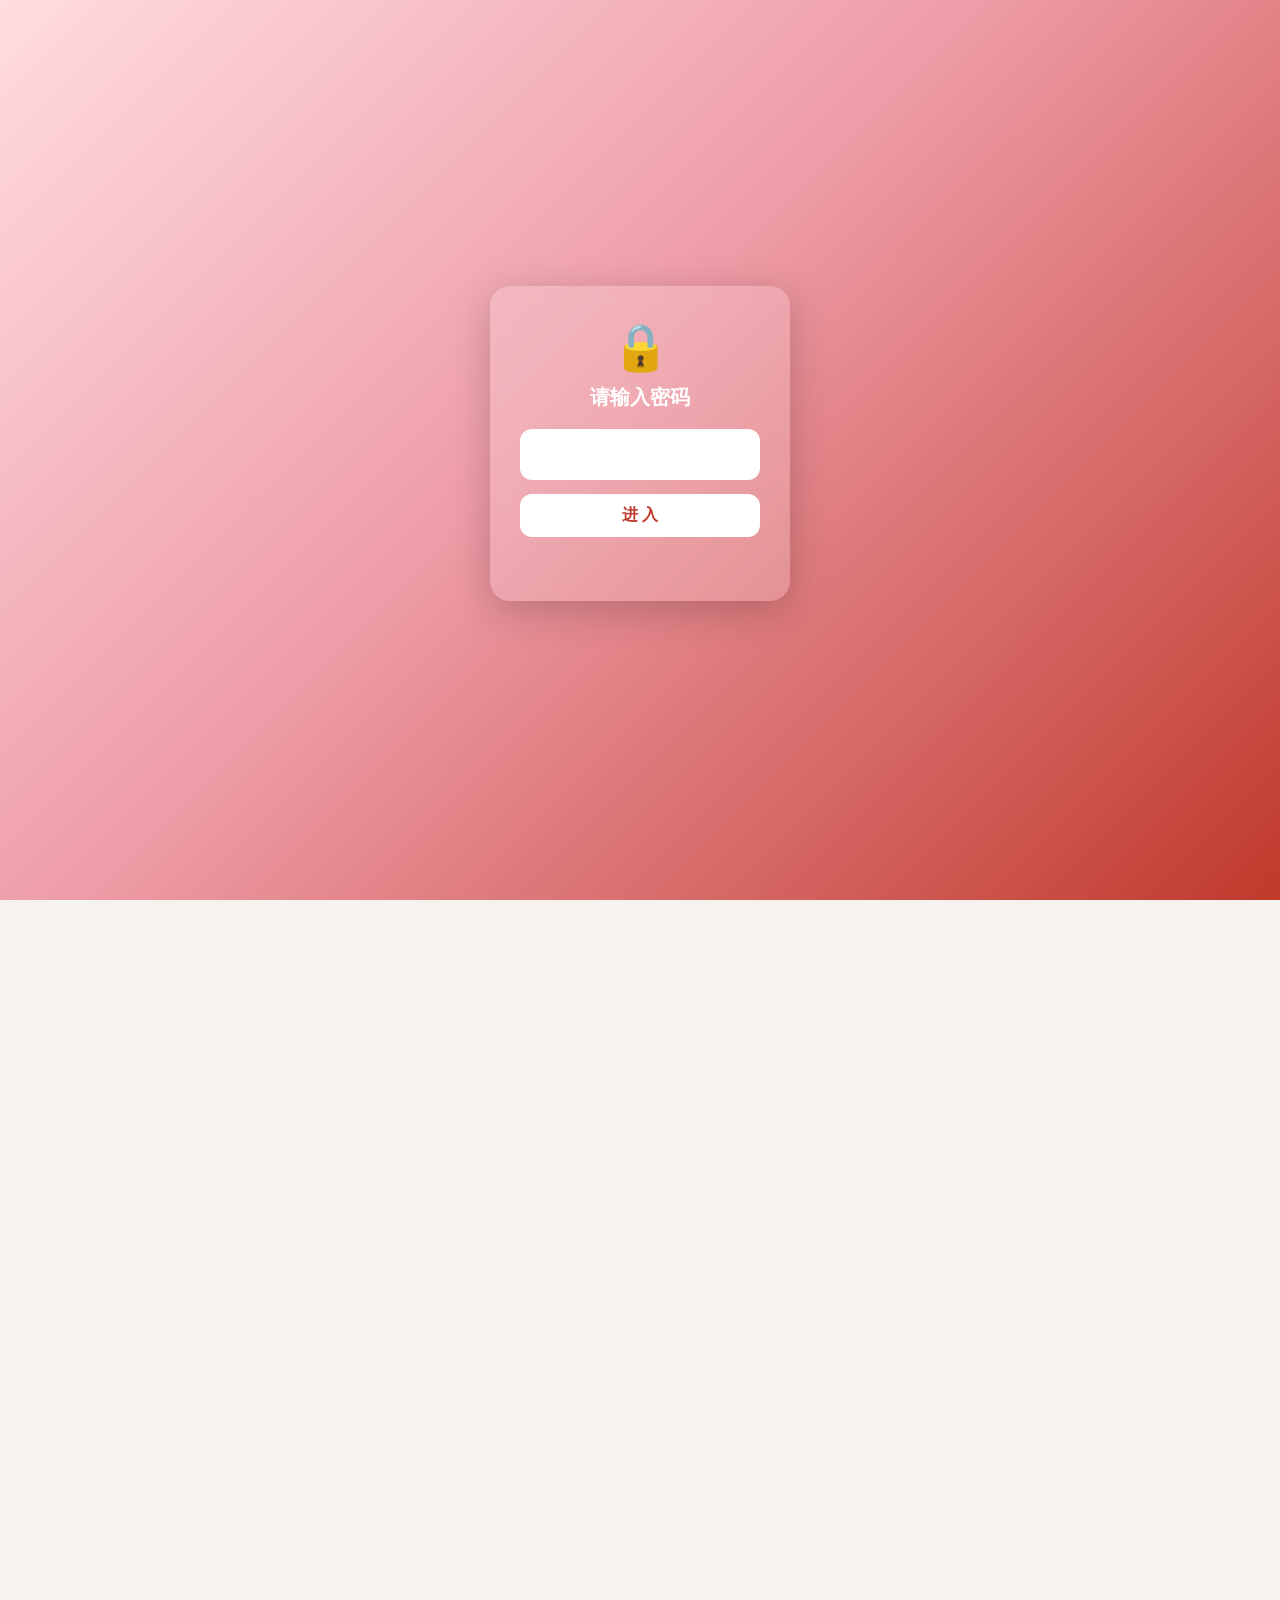
<file: gallery.html>
<!DOCTYPE html>
<html lang="zh-CN">
<head>
<meta charset="UTF-8">
<meta name="viewport" content="width=device-width, initial-scale=1.0">
<title>和宝宝的100天旅游 · 图集</title>
<script src="js/gate.js"></script>
<link rel="stylesheet" href="css/style.css">
<link rel="manifest" href="manifest.webmanifest"><meta name="theme-color" content="#c0392b"><link rel="icon" href="icons/icon.svg">
<style>
  body { background: #f6f3ef; height: auto; }
  .wrap { max-width: 1200px; margin: 0 auto; padding: 20px 16px 40px; }
  h1 { font-size: 24px; margin: 6px 0 4px; }
  .intro { color: #777; font-size: 13px; margin: 0 0 14px; }
  .filters { display: flex; gap: 8px; flex-wrap: wrap; margin-bottom: 16px; }
  .filters .chip { font-size: 13px; padding: 5px 14px; }
  .grid { columns: 3 300px; column-gap: 14px; }
  .card { break-inside: avoid; margin-bottom: 14px; background: #fff; border-radius: 10px; overflow: hidden; box-shadow: 0 2px 8px rgba(0,0,0,.08); cursor: zoom-in; transition: transform .15s; }
  .card:hover { transform: translateY(-3px); box-shadow: 0 6px 18px rgba(0,0,0,.15); }
  .card img { width: 100%; display: block; background: #eee; }
  .card .cap { padding: 8px 12px 10px; }
  .card .cap b { font-size: 15px; }
  .card .cap .g { float: right; font-size: 11px; color: #fff; background: #e67e22; border-radius: 8px; padding: 1px 7px; }
  .card .cap .by { font-size: 11px; color: #aaa; margin-top: 3px; overflow: hidden; text-overflow: ellipsis; white-space: nowrap; }
  #lb { position: fixed; inset: 0; background: rgba(0,0,0,.92); z-index: 5000; display: none; flex-direction: column; align-items: center; justify-content: center; }
  #lb img { max-width: 92vw; max-height: 78vh; border-radius: 6px; }
  #lb .info { color: #ddd; text-align: center; margin-top: 12px; font-size: 14px; max-width: 90vw; }
  #lb .info .by { font-size: 12px; color: #999; margin-top: 4px; }
  #lb .info a { color: #f39c12; }
  #lb .nav { position: absolute; top: 50%; transform: translateY(-50%); font-size: 40px; color: #fff; background: none; border: none; cursor: pointer; padding: 20px; }
  #lb .prev { left: 0; } #lb .next { right: 0; }
  #lb .close { position: absolute; top: 10px; right: 16px; font-size: 30px; color: #fff; background: none; border: none; cursor: pointer; }
  footer { color: #999; font-size: 12px; margin-top: 20px; line-height: 1.7; }
</style>
</head>
<body>
<nav class="topnav">
  <a class="brand" href="index.html">💕 和宝宝的100天旅游</a>
  <a class="nav" href="index.html">🗺️ 地图</a>
  <a class="nav" href="guide.html">📖 攻略</a>
  <a class="nav" href="weather.html">🌤️ 天气</a>
  <a class="nav on" href="gallery.html">📷 图集</a>
</nav>
<div class="wrap">
  <h1>📷 看见广州</h1>
  <p class="intro">出发前先“云逛”一遍：城市地标、岭南古建、街巷烟火、珠江风光和广州味道。点击图片放大，点「在地图上看」直接定位。</p>
  <div class="filters" id="filters"></div>
  <div class="grid" id="grid"></div>
  <footer>
    图片来源：<a href="https://commons.wikimedia.org" target="_blank">Wikimedia Commons</a>，均为知识共享（CC）或公有领域授权，
    每张图片的作者与授权协议见图片说明，点击“原图页面”可查看详情。使用时请保留署名并遵守相应协议。
  </footer>
</div>
<div id="lb">
  <button class="close" title="关闭 (Esc)">✕</button>
  <button class="nav prev" title="上一张 (←)">‹</button>
  <img id="lbImg" alt="">
  <div class="info" id="lbInfo"></div>
  <button class="nav next" title="下一张 (→)">›</button>
</div>
<script src="js/common.js"></script>
<script src="data/photos.js"></script>
<script>
const esc = GZ.esc, PHOTOS = window.PHOTOS || [];
const GROUPS = ["全部", ...new Set(PHOTOS.map(p => p.group))];
let group = "全部", shown = [], idx = 0;
function renderFilters() {
  const box = document.getElementById("filters"); box.innerHTML = "";
  GROUPS.forEach(g => { const c = document.createElement("span"); c.className = "chip" + (g === group ? " on" : "");
    if (g === group) c.style.background = "#c0392b";
    c.textContent = g + (g === "全部" ? ` (${PHOTOS.length})` : ` (${PHOTOS.filter(p => p.group === g).length})`);
    c.onclick = () => { group = g; renderFilters(); renderGrid(); }; box.appendChild(c); });
}
function renderGrid() {
  shown = PHOTOS.filter(p => group === "全部" || p.group === group);
  const grid = document.getElementById("grid"); grid.innerHTML = "";
  shown.forEach((p, i) => {
    const c = document.createElement("div"); c.className = "card"; c.id = "p_" + i;
    c.innerHTML = `<img src="${p.file.replace("photos/", "photos/thumb/")}" loading="lazy" alt="${esc(p.title)}"><div class="cap"><span class="g">${esc(p.group)}</span><b>${esc(p.title)}</b>
      <div class="by">© ${esc(p.author)} · ${esc(p.license)}</div></div>`;
    c.onclick = () => openLb(i); grid.appendChild(c);
  });
}
function openLb(i) {
  idx = (i + shown.length) % shown.length; const p = shown[idx];
  document.getElementById("lbImg").src = p.file;
  document.getElementById("lbInfo").innerHTML = `<b>${esc(p.title)}</b>
    ${p.spot ? ` · <a href="index.html#spot=${encodeURIComponent(p.spot)}">📍 在地图上看</a>` : ` · <a href="index.html">去地图找美食</a>`}
    <div class="by">© ${esc(p.author)} · ${esc(p.license)} · <a href="${esc(p.source)}" target="_blank">原图页面</a> · ${idx + 1}/${shown.length}</div>`;
  document.getElementById("lb").style.display = "flex";
}
const lb = document.getElementById("lb");
lb.querySelector(".close").onclick = () => lb.style.display = "none";
lb.querySelector(".prev").onclick = e => { e.stopPropagation(); openLb(idx - 1); };
lb.querySelector(".next").onclick = e => { e.stopPropagation(); openLb(idx + 1); };
lb.onclick = e => { if (e.target === lb) lb.style.display = "none"; };
document.addEventListener("keydown", e => { if (lb.style.display !== "flex") return;
  if (e.key === "Escape") lb.style.display = "none"; if (e.key === "ArrowLeft") openLb(idx - 1); if (e.key === "ArrowRight") openLb(idx + 1); });
renderFilters(); renderGrid();
// gallery.html#陈家祠 —— 从地图弹窗跳过来时直接打开对应图片
const h = decodeURIComponent(location.hash.slice(1));
if (h) { const i = shown.findIndex(p => p.spot === h || p.title === h); if (i >= 0) setTimeout(() => openLb(i), 200); }
</script>
</body>
</html>
</file>
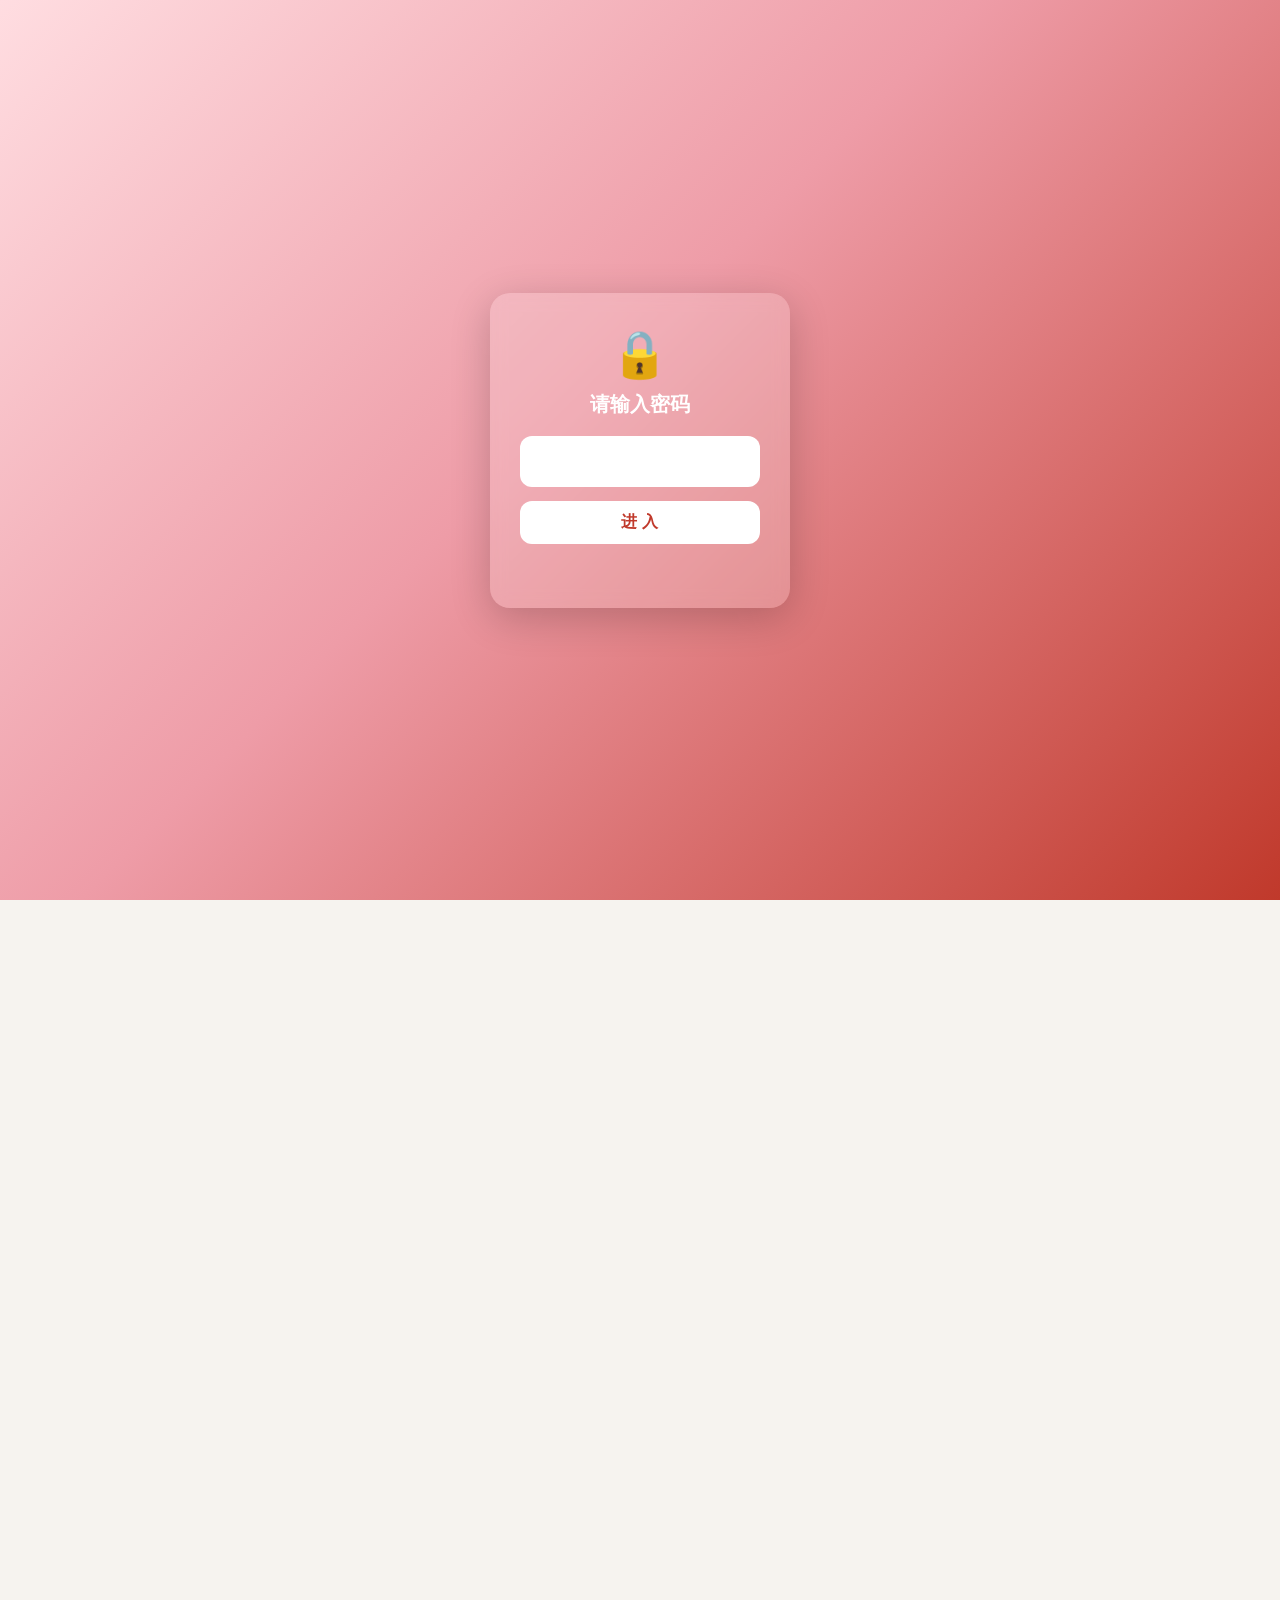
<file: guide.html>
<!DOCTYPE html>
<html lang="zh-CN">
<head>
<meta charset="UTF-8">
<meta name="viewport" content="width=device-width, initial-scale=1.0">
<title>和宝宝的100天旅游 · 攻略</title>
<script src="js/gate.js"></script>
<link rel="stylesheet" href="css/style.css">
<link rel="manifest" href="manifest.webmanifest"><meta name="theme-color" content="#c0392b"><link rel="icon" href="icons/icon.svg">
<style>
  body { background: #f6f3ef; height: auto; }
  .wrap { max-width: 980px; margin: 0 auto; padding: 0 16px 50px; display: flex; gap: 24px; }
  .toc { position: sticky; top: 16px; align-self: flex-start; width: 170px; flex: none; margin-top: 24px; font-size: 13px; }
  .toc a { display: block; color: #555; text-decoration: none; padding: 5px 10px; border-left: 3px solid transparent; }
  .toc a:hover { color: #c0392b; border-left-color: #c0392b; }
  main { flex: 1; min-width: 0; }
  .hero { margin: 24px 0 10px; padding: 26px 26px; border-radius: 14px; color: #fff; background: linear-gradient(120deg, rgba(192,57,43,.88), rgba(230,126,34,.8)), url(photos/huacheng_square.jpg) center/cover; }
  .hero h1 { margin: 0 0 8px; font-size: 28px; }
  .hero p { margin: 0; line-height: 1.8; opacity: .95; }
  section { background: #fff; border-radius: 12px; padding: 18px 22px; margin: 16px 0; box-shadow: 0 1px 6px rgba(0,0,0,.05); }
  section h2 { margin: 0 0 10px; font-size: 19px; }
  section h3 { font-size: 15px; margin: 14px 0 6px; }
  section p, section li { line-height: 1.85; font-size: 14px; color: #444; }
  table { width: 100%; border-collapse: collapse; font-size: 13px; }
  th, td { border-bottom: 1px solid #eee; padding: 8px 6px; text-align: left; vertical-align: top; line-height: 1.6; }
  th { background: #fafafa; }
  .day { border-left: 5px solid #999; padding: 4px 0 4px 14px; margin: 14px 0; }
  .day h3 { margin: 0 0 4px; }
  .day .go { font-size: 13px; }
  .cards { display: grid; grid-template-columns: repeat(auto-fill, minmax(200px, 1fr)); gap: 12px; }
  .fcard { border-radius: 10px; overflow: hidden; background: #fafafa; border: 1px solid #eee; }
  .fcard img { width: 100%; height: 130px; object-fit: cover; display: block; }
  .fcard div { padding: 8px 10px; font-size: 13px; line-height: 1.6; color: #555; }
  .fcard b { color: #222; }
  .note { background: #fff8e1; border-radius: 8px; padding: 10px 14px; font-size: 13px; color: #7a5b00; line-height: 1.8; }
  @media (max-width: 760px) { .toc { display: none; } .hero h1 { font-size: 22px; } }
</style>
</head>
<body>
<nav class="topnav">
  <a class="brand" href="index.html">💕 和宝宝的100天旅游</a>
  <a class="nav" href="index.html">🗺️ 地图</a>
  <a class="nav on" href="guide.html">📖 攻略</a>
  <a class="nav" href="weather.html">🌤️ 天气</a>
  <a class="nav" href="gallery.html">📷 图集</a>
</nav>
<div class="wrap">
  <aside class="toc">
    <a href="#about">广州速览</a><a href="#season">什么时候去</a><a href="#arrive">怎么到达</a><a href="#traffic">市内交通</a>
    <a href="#stay">住在哪里</a><a href="#plan">三天行程</a><a href="#food">吃什么</a><a href="#yumcha">早茶指南</a>
    <a href="#cantonese">实用粤语</a><a href="#tips">注意事项</a><a href="#budget">预算参考</a>
  </aside>
  <main>
    <div class="hero">
      <h1>第一次来广州？看这一页就够了</h1>
      <p>两千多年没有挪过窝的老城，也是现代化的一线大都市。来广州，上午在西关骑楼里饮早茶，下午逛千年古道和岭南祠堂，晚上看珠江两岸灯光、吃一碗糖水。本攻略聚焦 <b>越秀、荔湾、天河</b> 三区，配合 <a href="index.html" style="color:#fff">地图</a> 使用效果更好。</p>
    </div>

    <section id="about"><h2>🏙️ 广州速览</h2>
      <ul>
        <li><b>别称：</b>羊城、花城、穗。越秀公园的五羊石像就是“羊城”传说的象征。</li>
        <li><b>三个重点区：</b><span style="color:#2980b9">越秀</span> = 老城中心、历史文化；<span style="color:#e74c3c">荔湾</span> = 西关风情、早茶小吃；<span style="color:#27ae60">天河</span> = 新城 CBD、购物和夜景。广州塔在珠江南岸的海珠区，与天河花城广场隔江相望。</li>
        <li><b>气候：</b>亚热带季风气候，夏长冬短，全年大部分时间温暖潮湿。</li>
        <li><b>语言：</b>本地人讲粤语（广州话），普通话完全通用。</li>
      </ul>
    </section>

    <section id="season"><h2>🌤️ 什么时候去</h2>
      <p class="note">👉 已经定好日子？看 <a href="weather.html">未来 10 天天气 + 每天穿衣建议</a>，在地图「我的路线」里选好日期，还会提醒雨天、周一闭馆和日落时间。</p>
      <table>
        <tr><th>时间</th><th>体验</th><th>提醒</th></tr>
        <tr><td>10–12 月</td><td>👍 最舒适，秋高气爽、少雨</td><td>10 月中下旬有秋季广交会，酒店价格会上涨</td></tr>
        <tr><td>1–2 月</td><td>春节前有迎春花市，年味浓</td><td>偶有阴冷，带件外套</td></tr>
        <tr><td>3–4 月</td><td>木棉花开（中山纪念堂、陵园一带）</td><td>“回南天”潮湿；4 月中下旬有春季广交会</td></tr>
        <tr><td>5–9 月</td><td>荔枝季（6–7 月）、夏夜珠江很美</td><td>炎热多雨、有台风，防晒 + 随身带伞，行程多安排室内</td></tr>
      </table>
    </section>

    <section id="arrive"><h2>✈️ 怎么到达</h2>
      <table>
        <tr><th>到达点</th><th>去市区</th></tr>
        <tr><td>白云国际机场</td><td>地铁 3 号线（北延段）进市区，到体育西路约 1 小时；也可坐机场大巴或打车</td></tr>
        <tr><td>广州南站（高铁）</td><td>地铁 2 号线直达公园前、海珠广场、越秀公园；7 号线、22 号线也可换乘</td></tr>
        <tr><td>广州站</td><td>地铁 2、5 号线</td></tr>
        <tr><td>广州东站</td><td>地铁 1、3 号线，到天河体育中心很近</td></tr>
      </table>
      <p class="note">出发前确认车票的到达站：广州有广州站、广州南站、广州东站、广州白云站等多个火车站，相距较远。</p>
    </section>

    <section id="traffic"><h2>🚇 市内交通</h2>
      <ul>
        <li><b>地铁最方便：</b>微信 / 支付宝搜索“广州地铁”乘车码即可刷码进站。三区之间基本 20–30 分钟可达。</li>
        <li><b>常用线路：</b>1 号线串起陈家祠—公园前—东山口—体育西路；2 号线南北贯通越秀；3 号线连接天河与广州塔；6 号线串联荔湾、越秀、东山。</li>
        <li><b>打车 / 网约车：</b>三五公里内很便宜，晚上或带老人小孩更省心。</li>
        <li><b>步行 + 共享单车：</b>老城区（北京路、上下九、东山口）最适合步行慢逛。</li>
        <li><b>珠江夜游：</b>天字码头、中大码头、广州塔码头等可以上船，晚上约 19:00–22:00 有班次，建议提前网上购票。</li>
      </ul>
    </section>

    <section id="stay"><h2>🏨 住在哪里</h2>
      <table>
        <tr><th>区域</th><th>适合</th><th>特点</th></tr>
        <tr><td>北京路 / 公园前（越秀）</td><td>第一次来、想步行逛老城</td><td>1、2 号线交汇，去哪都方便，吃饭选择多</td></tr>
        <tr><td>上下九 / 陈家祠（荔湾）</td><td>吃货、想早起饮早茶</td><td>老西关氛围，价格相对实惠</td></tr>
        <tr><td>珠江新城 / 体育西（天河）</td><td>看夜景、逛街、商务</td><td>高档酒店多，交通枢纽，价格偏高</td></tr>
      </table>
    </section>

    <section id="plan"><h2>🗓️ 三天经典行程</h2>
      <p>下面每条路线都可以点「在地图上看」查看具体路线、每段距离和用时。想自己调整？在地图页的「我的路线」里复制修改，或者用 <b>一键自动规划</b>。</p>
      <div id="routeBlocks"></div>
    </section>

    <section id="food"><h2>🍜 吃什么</h2>
      <p>“食在广州”不是一句空话。地图上 🍜 标记的都是本地口碑老店和小吃聚集地，可以在地图页筛选「美食」查看。按类别推荐：</p>
      <div class="cards" id="foodCards"></div>
      <h3>按时间段怎么吃</h3>
      <ul>
        <li><b>早上：</b>早茶（广州酒家、陶陶居、莲香楼、泮溪、惠如楼），或者街边肠粉 + 粥。</li>
        <li><b>中午：</b>烧味饭（烧鹅、叉烧、白切鸡）、云吞面、牛腩粉。</li>
        <li><b>下午：</b>糖水甜品——双皮奶、姜撞奶、杨枝甘露、芝麻糊（南信、文明路甜品街）。</li>
        <li><b>晚上 / 宵夜：</b>粤菜馆、啫啫煲、潮汕砂锅粥，江边大排档。</li>
      </ul>
    </section>

    <section id="yumcha"><h2>🫖 早茶指南（饮茶小白必看）</h2>
      <ul>
        <li><b>“一盅两件”：</b>一壶茶配两样点心，是老广饮茶的经典配置。</li>
        <li><b>必点点心：</b>虾饺、干蒸烧卖、叉烧包、凤爪、排骨、肠粉、马拉糕、蛋挞、流沙包。</li>
        <li><b>茶位费：</b>按人头收取，属于正常收费。</li>
        <li><b>加水：</b>把茶壶盖掀开斜放，服务员就会来加水。</li>
        <li><b>叩指礼：</b>别人给你倒茶时，用手指轻敲桌面两下表示感谢。</li>
        <li><b>时间：</b>热门老字号周末 8 点前到，否则可能要排队一小时。</li>
      </ul>
    </section>

    <section id="cantonese"><h2>🗣️ 实用粤语</h2>
      <table>
        <tr><th>粤语</th><th>大致读音</th><th>意思</th></tr>
        <tr><td>唔该</td><td>m goi</td><td>谢谢 / 麻烦你（请人帮忙、问路、加水时用）</td></tr>
        <tr><td>多谢</td><td>do je</td><td>谢谢（收到礼物、别人请客时用）</td></tr>
        <tr><td>埋单</td><td>maai daan</td><td>结账</td></tr>
        <tr><td>几多钱？</td><td>gei do chin</td><td>多少钱？</td></tr>
        <tr><td>喺边度？</td><td>hai bin dou</td><td>在哪里？</td></tr>
        <tr><td>好食！</td><td>hou sik</td><td>好吃！</td></tr>
        <tr><td>靓仔 / 靓女</td><td>leng zai / leng neoi</td><td>帅哥 / 美女（广州常用的称呼）</td></tr>
      </table>
    </section>

    <section id="tips"><h2>⚠️ 注意事项</h2>
      <ul>
        <li><b>博物馆提前预约：</b>广东省博物馆、南越王博物院等热门场馆一般要在官方公众号预约，且<b>很多博物馆周一闭馆</b>，出发前请以官方信息为准。</li>
        <li><b>天气：</b>夏天的雨说来就来，带伞；室内空调很足，带件薄外套。</li>
        <li><b>广州塔：</b>傍晚日落前 1 小时上塔最好，节假日建议提前网上购票。</li>
        <li><b>节假日人流：</b>北京路、上下九、广州塔、珠江夜游在节假日会非常拥挤，能错峰就错峰。</li>
        <li><b>城中村 / 老街：</b>东山口、新河浦、永庆坊有居民居住，拍照请注意安静和礼貌。</li>
        <li><b>紧急电话：</b>报警 110、急救 120、火警 119，市民服务热线 12345。</li>
      </ul>
      <p class="note">本页信息为出行参考，开放时间、票价、店铺营业情况可能会变动，请出发前再确认。地图上的地点位置为近似坐标，导航时以高德地图为准。</p>
    </section>

    <section id="budget"><h2>💰 预算参考（每人每天）</h2>
      <table>
        <tr><th>类型</th><th>住宿</th><th>吃</th><th>交通</th><th>门票</th></tr>
        <tr><td>穷游</td><td>100–200</td><td>60–100</td><td>10–20（地铁）</td><td>大部分景点免费或低价</td></tr>
        <tr><td>舒适</td><td>300–500</td><td>150–250</td><td>30–60</td><td>广州塔、夜游另计</td></tr>
        <tr><td>品质</td><td>600+</td><td>300+</td><td>打车为主</td><td>—</td></tr>
      </table>
      <p class="muted">单位：元，仅为粗略参考。</p>
    </section>
  </main>
</div>
<script src="js/common.js"></script>
<script src="data/spots.js"></script>
<script src="data/routes.js"></script>
<script src="data/photos.js"></script>
<script>
const esc = GZ.esc;
const box = document.getElementById("routeBlocks");
(window.ROUTES || []).forEach(r => {
  const d = document.createElement("div"); d.className = "day"; d.style.borderLeftColor = r.color;
  d.innerHTML = `<h3 style="color:${r.color}">${esc(r.name)} <span class="muted">· ${esc(r.duration)}</span></h3>
    <p style="margin:2px 0">${esc(r.summary)}</p>
    <p style="margin:2px 0;font-size:13px">📍 ${r.stops.map(esc).join(" → ")}</p>
    <ul>${r.tips.map(t => `<li>${esc(t)}</li>`).join("")}</ul>
    <a class="go" href="index.html#route=${r.id}">🗺️ 在地图上看这条路线 →</a>`;
  box.appendChild(d);
});
const foods = (window.PHOTOS || []).filter(p => p.group === "广州味道");
document.getElementById("foodCards").innerHTML = foods.map(p => `<div class="fcard"><img src="${p.file.replace("photos/", "photos/thumb/")}" loading="lazy" alt="${esc(p.title)}">
  <div><b>${esc(p.title)}</b><br><span class="muted" style="font-size:10px">© ${esc(p.author)} · ${esc(p.license)}</span></div></div>`).join("");
</script>
</body>
</html>
</file>
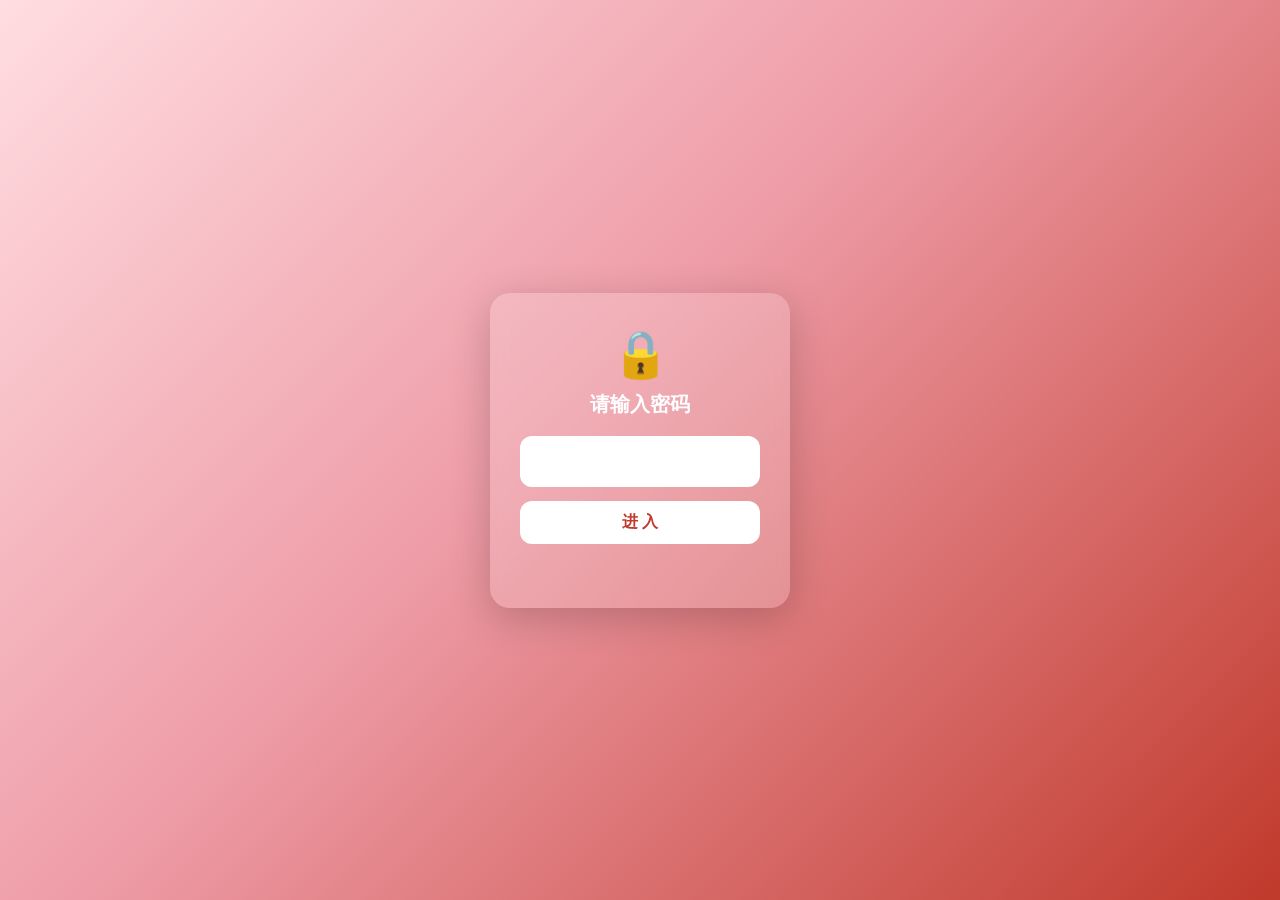
<file: weather.html>
<!DOCTYPE html>
<html lang="zh-CN">
<head>
<meta charset="UTF-8">
<meta name="viewport" content="width=device-width, initial-scale=1.0">
<title>和宝宝的100天旅游 · 天气</title>
<script src="js/gate.js"></script>
<link rel="manifest" href="manifest.webmanifest">
<meta name="theme-color" content="#c0392b">
<link rel="icon" href="icons/icon.svg">
<link rel="stylesheet" href="css/style.css">
<style>
  body { background: #eef3f8; height: auto; }
  .wrap { max-width: 1100px; margin: 0 auto; padding: 18px 16px 50px; }
  .hero { display: flex; gap: 16px; flex-wrap: wrap; }
  .now, .best { background: linear-gradient(135deg, #2980b9, #6dd5fa); color: #fff; border-radius: 14px; padding: 18px 22px; flex: 1; min-width: 280px; }
  .best { background: linear-gradient(135deg, #16a085, #f4d03f); }
  .now .big { font-size: 54px; font-weight: 700; line-height: 1; }
  .now .ic { font-size: 54px; float: right; }
  .now p, .best p { margin: 6px 0; font-size: 14px; opacity: .95; }
  .best h3, .now h3 { margin: 0 0 8px; font-size: 16px; }
  .best .b { background: rgba(255,255,255,.25); border-radius: 8px; padding: 6px 10px; margin: 5px 0; font-size: 14px; cursor: pointer; }
  .box { background: #fff; border-radius: 12px; padding: 14px 18px; margin-top: 16px; box-shadow: 0 1px 6px rgba(0,0,0,.05); }
  .box h2 { font-size: 17px; margin: 0 0 10px; }
  .days { display: grid; grid-template-columns: repeat(auto-fill, minmax(150px, 1fr)); gap: 10px; }
  .day { border: 2px solid #eee; border-radius: 10px; padding: 10px; text-align: center; cursor: pointer; background: #fcfdff; transition: .15s; }
  .day:hover { border-color: #6dd5fa; }
  .day.sel { border-color: #2980b9; background: #eaf5fd; }
  .day .w { font-weight: 700; } .day .d { color: #999; font-size: 12px; }
  .day .ic { font-size: 34px; margin: 4px 0; }
  .day .t { font-size: 16px; } .day .t b { color: #e74c3c; } .day .t span { color: #2980b9; }
  .day .r { font-size: 12px; color: #2980b9; margin-top: 2px; }
  .lv { display: inline-block; font-size: 11px; padding: 1px 8px; border-radius: 8px; color: #fff; margin-top: 5px; }
  .detail { display: grid; grid-template-columns: 1.2fr 1fr; gap: 18px; }
  .detail h3 { margin: 4px 0 8px; font-size: 15px; }
  .detail ul { padding-left: 18px; margin: 6px 0; line-height: 1.9; font-size: 14px; }
  .wear { background: #fff8e1; border-radius: 8px; padding: 10px 12px; font-size: 14px; line-height: 1.7; }
  .act { background: #e8f8f5; border-radius: 8px; padding: 10px 12px; font-size: 14px; line-height: 1.7; margin-top: 10px; }
  .kv { display: grid; grid-template-columns: repeat(3, 1fr); gap: 8px; font-size: 13px; margin-bottom: 10px; }
  .kv div { background: #f5f8fb; border-radius: 8px; padding: 6px 8px; } .kv b { display: block; font-size: 16px; }
  svg text { font-family: inherit; }
  .note { color: #888; font-size: 12px; margin-top: 14px; line-height: 1.7; }
  @media (max-width: 760px) { .detail { grid-template-columns: 1fr; } }
</style>
</head>
<body>
<nav class="topnav">
  <a class="brand" href="index.html">💕 和宝宝的100天旅游</a>
  <a class="nav" href="index.html">🗺️ 地图</a>
  <a class="nav" href="guide.html">📖 攻略</a>
  <a class="nav on" href="weather.html">🌤️ 天气</a>
  <a class="nav" href="gallery.html">📷 图集</a>
</nav>
<div class="wrap">
  <div class="hero">
    <div class="now" id="now"><h3>广州 · 现在</h3><p>天气加载中…</p></div>
    <div class="best" id="best"><h3>🏆 未来 10 天最适合出游</h3></div>
  </div>
  <div class="box"><h2>🌡️ 10 天气温与降雨趋势</h2><div id="chart"></div></div>
  <div class="box"><h2>📅 逐日预报（点击查看详情和穿衣建议）</h2><div class="days" id="days"></div></div>
  <div class="box" id="detailBox"><div class="detail" id="detail"></div></div>
  <p class="note">数据来源：<a href="https://open-meteo.com" target="_blank">Open-Meteo</a>，每小时更新；预报越往后越不准，出发前 1–2 天请再看一次。
    穿衣建议按“体感温度”给出，仅供参考。<button id="refresh" class="mini">🔄 刷新</button></p>
</div>
<script src="js/common.js"></script>
<script src="js/weather.js"></script>
<script>
const LV_COLOR = { "炎热": "#c0392b", "热": "#e67e22", "温暖": "#f1c40f", "舒适": "#27ae60", "微凉": "#16a085", "凉": "#2980b9", "冷": "#8e44ad" };
let DAYS = [], sel = 0;

function svgChart(days, w, h) {
  const pad = { l: 30, r: 16, t: 26, b: 46 }, n = days.length, iw = w - pad.l - pad.r, ih = h - pad.t - pad.b;
  const hi = Math.max(...days.map(d => d.tmax)) + 2, lo = Math.min(...days.map(d => d.tmin)) - 2;
  const x = i => pad.l + (n === 1 ? iw / 2 : i * iw / (n - 1)), y = v => pad.t + (hi - v) / (hi - lo) * ih;
  let s = `<svg viewBox="0 0 ${w} ${h}" width="100%" style="max-height:${h}px">`;
  days.forEach((d, i) => { const bh = d.rain / 100 * ih * 0.5;
    s += `<rect x="${x(i) - 12}" y="${pad.t + ih - bh}" width="24" height="${bh}" fill="#6dd5fa" opacity=".45" rx="3"/>`;
    if (d.rain >= 20) s += `<text x="${x(i)}" y="${pad.t + ih - bh - 3}" font-size="10" fill="#2980b9" text-anchor="middle">${d.rain}%</text>`; });
  const line = (k, c) => { s += `<polyline fill="none" stroke="${c}" stroke-width="3" points="${days.map((d, i) => x(i) + "," + y(d[k])).join(" ")}"/>`;
    days.forEach((d, i) => { s += `<circle cx="${x(i)}" cy="${y(d[k])}" r="4" fill="#fff" stroke="${c}" stroke-width="2"/>
      <text x="${x(i)}" y="${y(d[k]) + (k === "tmax" ? -9 : 17)}" font-size="12" fill="${c}" text-anchor="middle" font-weight="600">${d[k]}°</text>`; }); };
  line("tmax", "#e74c3c"); line("tmin", "#2980b9");
  days.forEach((d, i) => { s += `<text x="${x(i)}" y="${h - 26}" font-size="12" fill="#333" text-anchor="middle">${d.wd}</text>
    <text x="${x(i)}" y="${h - 10}" font-size="13" text-anchor="middle">${d.icon}</text>`; });
  s += `<text x="${pad.l}" y="14" font-size="11" fill="#999">— 最高温  — 最低温  ▮ 降雨概率</text></svg>`;
  return s;
}
function hourlyChart(hs, w, h) {
  if (!hs.length) return "";
  const pad = { l: 26, r: 10, t: 18, b: 22 }, iw = w - pad.l - pad.r, ih = h - pad.t - pad.b;
  const hi = Math.max(...hs.map(v => v.t)) + 1, lo = Math.min(...hs.map(v => v.t)) - 1;
  const x = i => pad.l + i * iw / (hs.length - 1), y = v => pad.t + (hi - v) / (hi - lo) * ih;
  let s = `<svg viewBox="0 0 ${w} ${h}" width="100%">`;
  hs.forEach((v, i) => { const bh = (v.p || 0) / 100 * ih * 0.6; s += `<rect x="${x(i) - 5}" y="${pad.t + ih - bh}" width="10" height="${bh}" fill="#6dd5fa" opacity=".5"/>`; });
  s += `<polyline fill="none" stroke="#e67e22" stroke-width="2.5" points="${hs.map((v, i) => x(i) + "," + y(v.t)).join(" ")}"/>`;
  hs.forEach((v, i) => { if (i % 3 === 0) s += `<text x="${x(i)}" y="${y(v.t) - 6}" font-size="10" fill="#e67e22" text-anchor="middle">${Math.round(v.t)}°</text>
    <text x="${x(i)}" y="${h - 6}" font-size="10" fill="#666" text-anchor="middle">${v.h}时</text>`; });
  return s + "</svg>";
}
function renderDays() {
  document.getElementById("days").innerHTML = DAYS.map((d, i) => { const c = GZW.clothing(d);
    return `<div class="day${i === sel ? " sel" : ""}" data-i="${i}"><div class="w">${d.wd}</div><div class="d">${d.md} ${i > 1 ? "" : d.week}</div>
      <div class="ic">${d.icon}</div><div>${d.text}</div><div class="t"><b>${d.tmax}°</b> / <span>${d.tmin}°</span></div>
      <div class="r">💧 ${d.rain}%</div><span class="lv" style="background:${LV_COLOR[c.level]}">${c.level}</span></div>`; }).join("");
  document.querySelectorAll(".day").forEach(el => el.onclick = () => { sel = +el.dataset.i; renderDays(); renderDetail(); });
}
function renderDetail() {
  const d = DAYS[sel], c = GZW.clothing(d);
  document.getElementById("detail").innerHTML = `<div>
      <h3>${d.wd} ${d.md}（${d.week}） ${d.icon} ${d.text} · ${d.tmin}–${d.tmax}°C</h3>
      <div class="kv"><div>体感<b>${d.amin}–${d.amax}°</b></div><div>降雨概率<b>${d.rain}%</b></div><div>降水量<b>${d.mm.toFixed(1)} mm</b></div>
        <div>紫外线<b>${d.uv.toFixed(0)}</b></div><div>湿度<b>${d.hum}%</b></div><div>最大风速<b>${d.wind} km/h</b></div></div>
      <div class="muted">🌅 日出 ${d.sunrise} · 🌇 日落 ${d.sunset}（广州塔看日落建议提前 1 小时上塔）</div>
      <h3 style="margin-top:12px">逐小时温度 / 降雨</h3>${hourlyChart(d.hourly, 560, 150)}
    </div><div>
      <h3>👕 穿衣建议 <span class="lv" style="background:${LV_COLOR[c.level]}">${c.level}</span></h3>
      <div class="wear"><b>${c.wear}</b></div>
      ${c.items.length ? `<ul>${c.items.map(t => `<li>${t}</li>`).join("")}</ul>` : ""}
      <div class="act"><b>出行建议：</b>${GZW.activity(d)}</div>
      <p><a href="index.html#date=${d.date}">🗺️ 用这一天规划路线（自动带入天气）→</a></p>
    </div>`;
}
function renderTop(data) {
  const cur = data.current, [t, ic] = GZW.wmo(cur ? cur.weather_code : DAYS[0].code);
  document.getElementById("now").innerHTML = `<h3>广州 · 现在${data._stale ? "（离线缓存）" : ""}</h3><span class="ic">${ic}</span>
    <div class="big">${cur ? Math.round(cur.temperature_2m) : DAYS[0].tmax}°</div>
    <p>${t} · 体感 ${cur ? Math.round(cur.apparent_temperature) : "-"}° · 湿度 ${cur ? cur.relative_humidity_2m : "-"}% · 风 ${cur ? Math.round(cur.wind_speed_10m) : "-"} km/h</p>
    <p>今天 ${DAYS[0].tmin}–${DAYS[0].tmax}°C · ${GZW.clothing(DAYS[0]).wear}</p>
    <p style="font-size:12px;opacity:.8">更新于 ${new Date(data._time).toLocaleString("zh-CN", { hour12: false })}</p>`;
  const ranked = DAYS.map((d, i) => ({ d, i, s: GZW.score(d) })).sort((a, b) => b.s - a.s).slice(0, 3);
  const rainy = DAYS.filter(GZW.isRainy).map(d => d.wd + " " + d.md);
  document.getElementById("best").innerHTML = `<h3>🏆 未来 10 天最适合出游</h3>` +
    ranked.map((r, k) => `<div class="b" data-i="${r.i}">${["🥇", "🥈", "🥉"][k]} ${r.d.wd} ${r.d.md} ${r.d.icon} ${r.d.text} ${r.d.tmin}–${r.d.tmax}° · 指数 ${r.s}</div>`).join("") +
    `<p>${rainy.length ? "🌧️ 可能下雨：" + rainy.join("、") + "，这几天多安排室内景点" : "☀️ 10 天内没有明显降雨，适合户外"}</p>`;
  document.querySelectorAll(".best .b").forEach(el => el.onclick = () => { sel = +el.dataset.i; renderDays(); renderDetail(); document.getElementById("detailBox").scrollIntoView({ behavior: "smooth" }); });
}
async function load(force) {
  try {
    const data = await GZW.getForecast(force); DAYS = GZW.days(data);
    renderTop(data); document.getElementById("chart").innerHTML = svgChart(DAYS, 1000, 260); renderDays(); renderDetail();
  } catch (e) { document.getElementById("now").innerHTML = "<h3>天气加载失败</h3><p>请检查网络后点击下方「刷新」</p>"; }
}
document.getElementById("refresh").onclick = () => load(true);
load();
</script>
</body>
</html>
</file>
<file: css/style.css>
* { box-sizing: border-box; }
html, body { margin: 0; height: 100%; font-family: "PingFang SC", "Microsoft YaHei", sans-serif; color: #222; }
a { color: #c0392b; }

/* ===== 顶部导航（三个页面共用） ===== */
.topnav { height: 48px; display: flex; align-items: center; gap: 4px; padding: 0 14px; background: linear-gradient(135deg, #c0392b, #e67e22); color: #fff; position: relative; z-index: 1100; }
.topnav .brand { font-weight: 700; font-size: 17px; margin-right: 16px; color: #fff; text-decoration: none; white-space: nowrap; }
.topnav a.nav { color: #fff; text-decoration: none; padding: 6px 12px; border-radius: 16px; font-size: 14px; opacity: .9; white-space: nowrap; }
.topnav a.nav:hover { background: rgba(255,255,255,.18); }
.topnav a.nav.on { background: rgba(255,255,255,.28); opacity: 1; font-weight: 600; }
.topnav .sub { margin-left: auto; font-size: 12px; opacity: .85; white-space: nowrap; }
.topnav .wxmini { color: #fff; text-decoration: none; font-size: 13px; background: rgba(255,255,255,.2); padding: 4px 10px; border-radius: 14px; margin-left: 10px; white-space: nowrap; }
@media (max-width: 900px) { .topnav .sub { display: none; } .topnav .wxmini { margin-left: auto; } }

/* ===== 地图页布局 ===== */
#app { display: flex; height: calc(100% - 48px); }
#side { width: 360px; min-width: 360px; display: flex; flex-direction: column; background: #fafafa; border-right: 1px solid #ddd; }
.tabs { display: flex; border-bottom: 1px solid #ddd; background: #fff; }
.tabs button { flex: 1; border: none; border-radius: 0; background: none; padding: 10px 0; font-size: 14px; cursor: pointer; color: #666; border-bottom: 3px solid transparent; }
.tabs button.on { color: #c0392b; border-bottom-color: #c0392b; font-weight: 600; }
.panel { flex: 1; overflow: auto; display: none; }
.panel.on { display: block; }
#map { flex: 1; position: relative; }

.block { padding: 10px 14px; border-bottom: 1px solid #eee; }
.block h3 { margin: 0 0 6px; font-size: 13px; color: #666; font-weight: 600; }
.chips { display: flex; flex-wrap: wrap; gap: 6px; }
.chip { border: 1px solid #ccc; background: #fff; border-radius: 14px; padding: 3px 10px; font-size: 12px; cursor: pointer; user-select: none; }
.chip.on { color: #fff; border-color: transparent; }
input[type=text], select, textarea { width: 100%; padding: 7px 9px; border: 1px solid #ccc; border-radius: 6px; font-size: 13px; font-family: inherit; background: #fff; }
.row { display: flex; gap: 6px; margin-top: 6px; flex-wrap: wrap; align-items: center; }
.row > select { width: auto; flex: 1; }
button { padding: 6px 10px; border: 1px solid #ccc; background: #fff; border-radius: 6px; font-size: 12px; cursor: pointer; font-family: inherit; }
button:hover { background: #f0f0f0; }
button.primary { background: #c0392b; color: #fff; border-color: #c0392b; }
button.primary:hover { background: #a93226; }
button.active { background: #27ae60; color: #fff; border-color: #27ae60; }
button.mini { padding: 2px 6px; font-size: 11px; }
.muted { color: #999; font-size: 12px; }

#results { max-height: 180px; overflow: auto; margin-top: 6px; }
#results div { padding: 5px 6px; font-size: 12px; border-bottom: 1px dashed #ddd; cursor: pointer; }
#results div:hover { background: #fff3e0; }
.item { display: flex; align-items: center; gap: 8px; padding: 7px 14px; cursor: pointer; font-size: 13px; }
.item:hover { background: #fff3e0; }
.item .meta { color: #999; font-size: 11px; margin-left: auto; white-space: nowrap; }
.item .add { visibility: hidden; }
.item:hover .add { visibility: visible; }
.dot { width: 10px; height: 10px; border-radius: 50%; flex: none; }
#count { font-size: 12px; color: #888; padding: 6px 14px 2px; }

/* 推荐路线卡片 */
.rcard { margin: 10px 12px; background: #fff; border: 1px solid #e5e5e5; border-left: 5px solid #999; border-radius: 8px; padding: 10px 12px; }
.rcard h4 { margin: 0 0 4px; font-size: 15px; cursor: pointer; }
.rcard .dur { font-size: 12px; color: #888; }
.rcard p { font-size: 12px; color: #555; margin: 6px 0; line-height: 1.6; }
.rcard ul { padding-left: 18px; margin: 6px 0; font-size: 12px; color: #555; line-height: 1.7; }
.stops { margin: 6px 0; }
.stop { display: flex; align-items: center; gap: 8px; font-size: 13px; padding: 4px 0; }
.stop .n { width: 20px; height: 20px; border-radius: 50%; color: #fff; font-size: 11px; display: flex; align-items: center; justify-content: center; flex: none; }
.stop .nm { cursor: pointer; flex: 1; }
.stop .nm:hover { text-decoration: underline; }
.leg { margin-left: 9px; padding: 2px 0 2px 18px; border-left: 2px dashed #ccc; font-size: 11px; color: #888; display: flex; gap: 6px; align-items: center; }
.leg.far { color: #d35400; }
.leg a { font-size: 11px; color: #2980b9; text-decoration: none; }
.summary { background: #fff8e1; border-radius: 6px; padding: 8px 10px; font-size: 12px; margin-top: 8px; line-height: 1.7; }
.saved { display: flex; align-items: center; gap: 6px; padding: 6px 0; border-bottom: 1px dashed #eee; font-size: 13px; }
.saved span { flex: 1; }

/* 地图标记 */
.pin { width: 26px; height: 26px; border-radius: 50% 50% 50% 0; transform: rotate(-45deg); border: 2px solid #fff; box-shadow: 0 1px 4px rgba(0,0,0,.4); display: flex; align-items: center; justify-content: center; }
.pin span { transform: rotate(45deg); font-size: 12px; }
.pin.food { border-radius: 50%; transform: none; width: 24px; height: 24px; border-color: #f39c12; }
.pin.food span { transform: none; }
.pin.fav { box-shadow: 0 0 0 3px #f1c40f, 0 1px 4px rgba(0,0,0,.4); }
.num { width: 24px; height: 24px; border-radius: 50%; color: #fff; font-weight: 700; font-size: 12px; display: flex; align-items: center; justify-content: center; border: 2px solid #fff; box-shadow: 0 1px 4px rgba(0,0,0,.5); }
.label { background: rgba(255,255,255,.85); border: none; box-shadow: none; font-size: 11px; padding: 1px 4px; color: #333; }
.label::before { display: none; }
.pop { min-width: 220px; }
.pop img { width: 100%; max-height: 140px; object-fit: cover; border-radius: 6px; margin-bottom: 6px; cursor: pointer; }
.pop h4 { margin: 0 0 4px; font-size: 15px; }
.pop .tag { display: inline-block; font-size: 11px; padding: 1px 6px; border-radius: 8px; color: #fff; margin-right: 4px; }
.pop p { margin: 6px 0; font-size: 12px; color: #555; }
.pop .ops { display: flex; gap: 4px; flex-wrap: wrap; }
.pop .ops button { padding: 3px 7px; font-size: 11px; }
.locbtn { background: #fff; width: 34px; height: 34px; border-radius: 4px; display: flex; align-items: center; justify-content: center; font-size: 18px; cursor: pointer; box-shadow: 0 1px 5px rgba(0,0,0,.4); }
.me { width: 16px; height: 16px; border-radius: 50%; background: #2980b9; border: 3px solid #fff; box-shadow: 0 0 0 6px rgba(41,128,185,.3); }

#tip { position: absolute; top: 10px; left: 50%; transform: translateX(-50%); z-index: 1000; background: #27ae60; color: #fff; padding: 6px 14px; border-radius: 16px; font-size: 13px; display: none; }
#toast { position: fixed; bottom: 24px; left: 50%; transform: translateX(-50%); z-index: 3000; background: rgba(0,0,0,.8); color: #fff; padding: 8px 16px; border-radius: 18px; font-size: 13px; display: none; }
dialog { border: none; border-radius: 10px; padding: 18px; width: 340px; box-shadow: 0 6px 30px rgba(0,0,0,.3); }
dialog label { display: block; font-size: 12px; color: #666; margin: 8px 0 3px; }

@media (max-width: 760px) {
  .topnav .sub { display: none; }
  .topnav .brand { font-size: 15px; margin-right: 6px; }
  .topnav { overflow-x: auto; }
  .topnav a.nav { padding: 6px 8px; font-size: 13px; }
  #app { flex-direction: column-reverse; }
  #side { width: 100%; min-width: 0; height: 50%; }
  #map { height: 50%; flex: none; }
}
</file>
